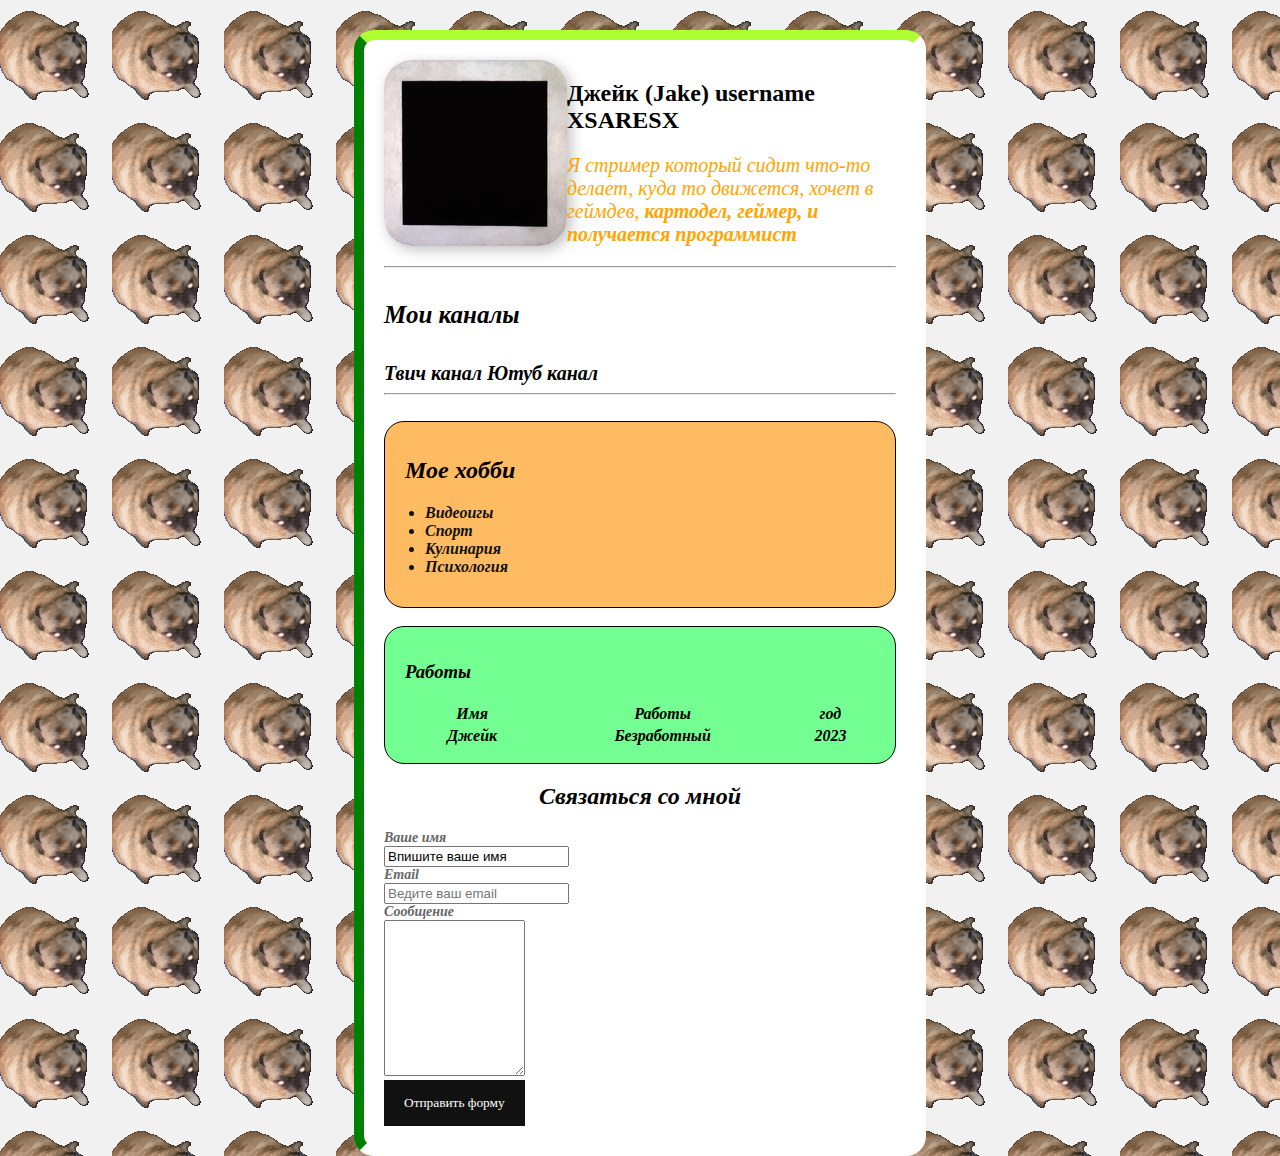
<file: index.html>
<!DOCTYPE html>
<html lang="en">
<head>
    <meta charset="UTF-8">
    <meta name="viewport" content="width=device-width, initial-scale=1.0">
    <meta name="keywords" content="lvl designer, lvl artist, mapping ">
    <meta name="description" content="Начинающий лвл дизайнер">
    <title>Дизайнер карт</title>
    <link rel="stylesheet" href="resume css.css">
</head>
<body>
    
    <div class="container">
        <div class="Box">
    <div class="info">
<img src="Чёрный_квадрат._Ок.1923._ГРМ.png" alt="Фото интелегента" class="avatar">
        

    <div class="display">
    <h2> Джейк (Jake) username XSARESX</h2>
    <p class="info-text"> Я стример который сидит что-то делает, куда то движется, хочет в геймдев, <strong><em>картодел, геймер, <em><strong> и получается <strong><em>программист</strong><em></p>
    </div>

</div>
<hr>

<div>
<h4> Мои каналы</h4>
<a href="https://www.twitch.tv/xsaresx" target="_blank"> Твич канал </a>

<a href="https://www.youtube.com/channel/UCaAue5crzxitkz42rHV3sPg" target="_blank"> Ютуб канал </a>

<hr>


<br>

    <div class="card bg-black">
    <h2> Мое хобби </h2>
    <ul class="list">
    <li>Видеоигы</li>
    <li>Спорт</li>
    <li>Кулинария</li>
    <li>Психология</li>
    </ul>
    </div>
<br>

    <div class="card bg-grey">
    <h3>Работы</h3>
    <table class="table">
        <thead>
            <tr>
                <th>Имя</th>
                <th>Работы</th>
                <th>год</th>
            </tr>
        </thead>
        <tbody>
            <tr>
                <th>Джейк</th>
                <th>Безработный</th>
                <th>2023</th>
            </tr>
        </tbody>
    </table>
    </div>

<form action="/" class="form"> 
    <h2> Связаться со мной</h2>

        <div class="form-group">

        <div class="form-group">
        <label for="name">Ваше имя</label>
        <input type="name"  id="name" value="Впишите ваше имя" >
        </div>

        <div class="form-group">
        <label for="email">Email</label>
        <input type="email"  id="email" placeholder="Ведите ваш email">
        </div>

        <div class="form-group">
        <label for="message">Сообщение</label>
        <textarea id="message" cols="15" rows="10">
        </textarea>
        </div>
    </div>

    <Button class="btn" type="submit">Отправить форму</Button>

</form>

</div>

</body>
</html>
</file>
<file: resume css.css>
body {
    background: #f1f1f1;
    background-image: url("dog_dance.gif");
    background-repeat: repeat;
    font-family: 'Times New Roman', Times, serif;
    font-size: 16px;
    font-weight: normal;
}

a {
    color: #000;
    text-decoration: none;
}

a:hover {
    text-decoration: underline;
} 

a:active {
    color: greenyellow
}

a:visited {
    color: grey;
}

.container {
    width: 50%;
    height: 50px;
    float: center;
    max-width: 700px;
    margin: 0 auto ;
}

@media (max-width: 650px) {
    .container {
        width: 100%;
    }
}

.avatar {
    width: 200px;
    border-radius: 28px;
    box-shadow: 4px 4px 14px rgba(0, 0, 0, .25);
}


.info {
    margin-bottom: 20px;
    display: flex;
}

/* .display {
    display: flex;
    flex-direction: column;
} */

.info-text {
    font-style: italic;
    font-weight: solid;
    color: orange;
    margin: 0%;
}


.Box {
    background: white;
    color: #000000;
    padding: 20px;
    border: 10px solid;
    border-color: greenyellow transparent transparent green; 
    border-radius: 20px;
    margin: 30px;
    margin-bottom: 30px;
}


.list {
    padding: 0 20px;
}

.list li {
    color:#111;
    margin-bottom: 10;
}

.table {
    width: 100%;
}

.table td {
    padding-bottom: 10px
}

.table td:nth-child(2),
.table td:nth-child(3)  {
    color: green;
} 

@media (max-width: 850px) {
    .info {
        display: block;
    }

    .form-row .form-group {
        width: 100%;
        margin-right: 0;
        margin-bottom: 10px;
    }
}

.card {
    border: 1px solid black;
    border-radius: 20px;
    padding: 15px 20px;
}

.bg-black {
    background: #ff9812a9;
}

.bg-grey {
    background: rgba(1, 255, 56, 0.548)
}

.btn {
    background: #111;
    padding: 15px 20px;
    color: #fff;
    border: none;
    font-family: inherit;
    cursor: pointer;
}

.btn:hover {
    opacity: 0.8;
}


h4 {
    font-size: 25px;
    /* font-family: Verdana;
    font-weight: normal;
    color:brown; */
    /* -webkit-text-stroke: 1px #000; */
}

p {
    /* -webkit-text-stroke: 1px #000; */
    font-size: 20px;
    font-family: Georgia;
    font-weight: normal;
    color: black;
}

a {
    font-size: 20px;
    font-family: 'Times New Roman', Times, serif;
    font-weight: italic;
    color: black;
    /* -webkit-text-stroke: 1px #000; */
}

.form h2 {
    text-align: center;
}

.from-row {
margin-bottom: 10px;
display: flex;
}

.form-row .form-group {
    /* display: inline-block; */
    margin-right: 20px;
    width: 50%;
    /* width: calc(50% - 20px); */
}

.form-row .form-group last-child {
    margin-right: 0;;
}

@media (max-width: 650px) {
     .form-row {
        display: block;
     }
}

.form-group label {
    display:block;
    font-size: 14px;
    color: #666
}

.form-group input
.form-group textarea {
    width: 100%;
    box-sizing: border-box;
    border: none;
    background: transparent;
    border-bottom: 1px solid #ccc;
    color: #000;
    padding: 15px 0 10px;
    outline: none;
    font-family: inherit;
}
</file>
